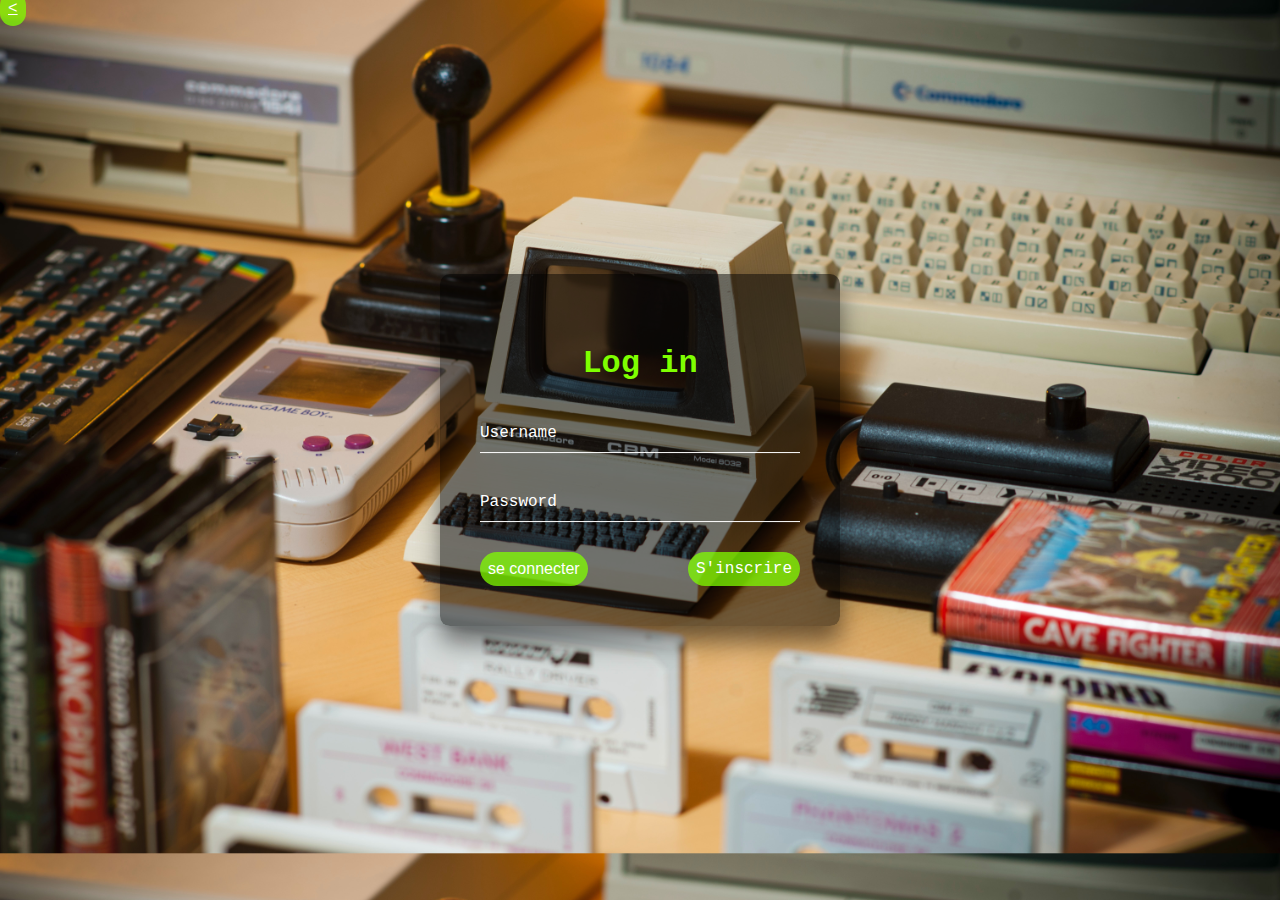
<file: html/login/login.html>
<!DOCTYPE html>
<html lang="en">
<head>
    <meta charset="UTF-8">
    <meta name="viewport" content="width=device-width, initial-scale=1.0">
    <link rel="stylesheet" href="style.css">
    <title>login</title>
</head>
<body style="background-image: url(./img/lherrera_retro\ \(copy\).jpg);">
    <div class="r_init">
        <a href="../index.html"><</a>
    </div>
    <div class="login-box">
        <h1>Log in</h1>

        <form action="" method="post">
            <div class="user-box">
                <input type="text" name="l_user_name" required = "">
                <label for="">Username</label>
            </div>
            <div class="user-box">
                <input type="password" name="l_password" required = "">
                <label for="">Password</label>
            </div>
            <div class="connecter">
                <input type="submit" value="se connecter">
                <a href="./singin.html" >S'inscrire</a>   
            </div>
        </form>
    </div>
</body>
</html>
</file>
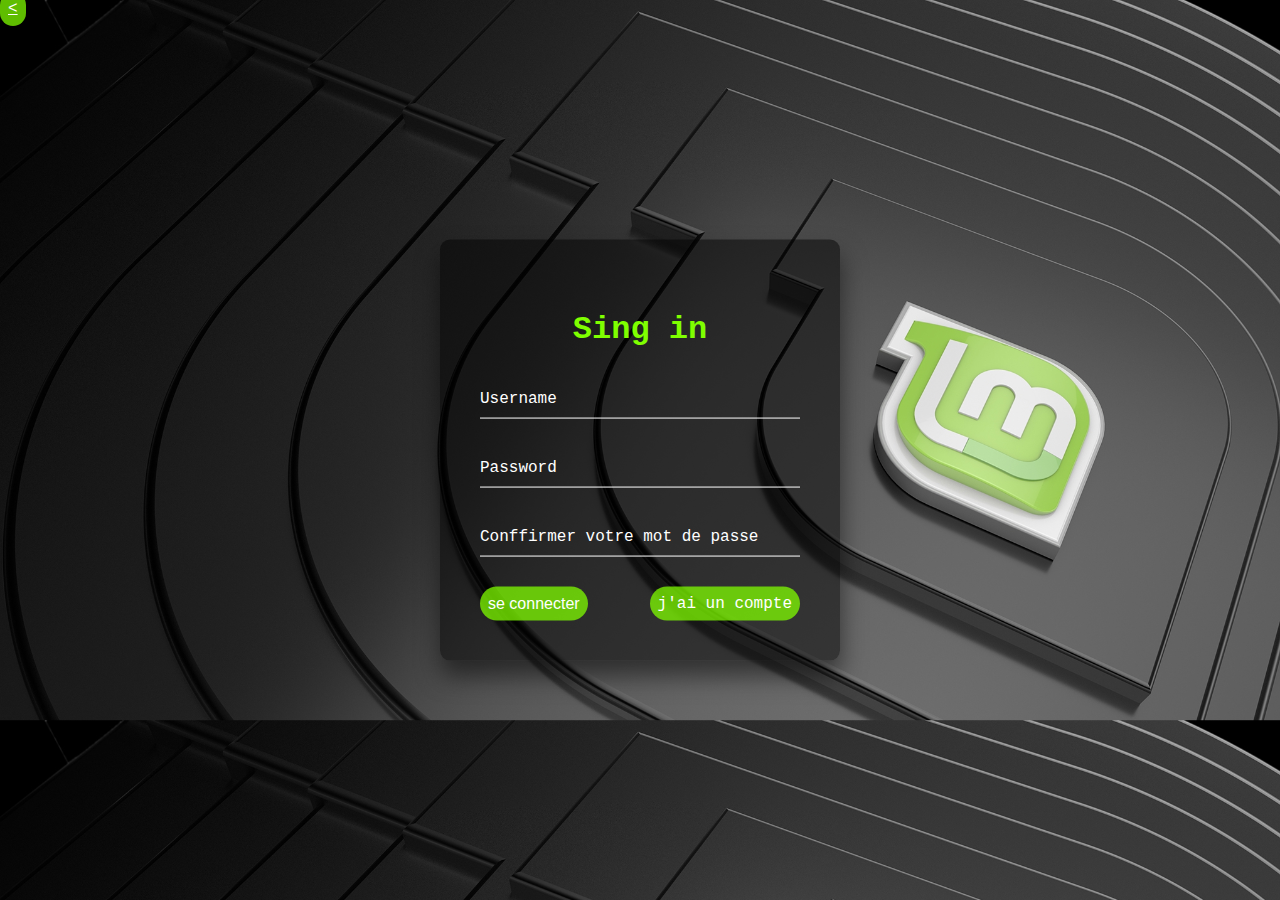
<file: html/login/singin.html>
<!DOCTYPE html>
<html lang="en">
<head>
    <meta charset="UTF-8">
    <meta name="viewport" content="width=device-width, initial-scale=1.0">
    <link rel="stylesheet" href="style.css">
    <title>login</title>
</head>
<body style="background-image: url(./img/bookwood_linuxmint.jpg)">
    <div class="r_init">
        <a href="../index.html"><</a>
    </div>
    <div class="login-box">
        <h1>Sing in</h1>

        <form action="" method="post">
            <div class="user-box">
                <input type="text" name="s_user-name" required = "">
                <label for="">Username</label>
            </div>
            <div class="user-box">
                <input type="password" name="s_password" required = "">
                <label for="">Password</label>
            </div>
            <div class="user-box">
                <input type="password" name="s_c_password" required = "">
                <label for="">Conffirmer votre mot de passe</label>
            </div>
            <div class="connecter">
                <input type="submit" value="se connecter">
                <a href="./login.html" >j'ai un compte</a>   
            </div>
        </form>
    </div>
</body>
</html>
</file>
<file: html/login/style.css>
body{
    margin: 0;
    padding: 0;
    font-family: 'Courier New', Courier, monospace;
    background-size: cover;
}
.login-box{
    position: absolute;
    top: 50%;
    left: 50%;
    transform: translate(-50%, -50%);
    width: 400px;
    padding: 40px;
    background-color: rgba(0, 0, 0, 0.5);
    box-sizing: border-box;
    box-shadow: 1px 15px 25px rgba(0, 0, 0, 0.5);
    border-radius: 10px;
}
.login-box h1{
    text-align: center;
    color: chartreuse;
    padding-top: 10px;
    padding-bottom: 10px;
}

.user-box{
    position: relative;
}
.user-box label{
    color: #fff;
    position: absolute;
    top: 0;
    left: 0;
    padding: 10px 0;
    font-size: 16px;
    pointer-events: none;
}
.user-box input{
    width: 100%;
    padding: 10px 0px;
    font-size: 16px;
    color: rgb(0, 255, 0);
    margin-bottom: 30px;
    border: none;
    border-bottom: 1px solid #fff;
    outline: none;
    background: transparent;
    transition: 0.5s;
}
.user-box input:focus ~ label,
.user-box input:valid ~ label{
    top: -20px;
    color: rgb(12, 236, 120);
    font-size: 12px;
}
.connecter{
    display: flex;
    justify-content: space-between;
}
.connecter input,a{
    color: #fff;
    font-size: 16px;
    background-color: rgba(128, 255, 0, 0.742);
    border-radius: 30px;
    padding: 8px;
    border: 1px;
}
.connecter a{
    text-decoration: none;
}
.connecter a:hover{
    background-color: rgb(19, 126, 234);
}
.connecter input:hover{
    color: rgba(128, 255, 0, 0.742);
    background-color: rgb(19, 126, 234);
}
</file>
